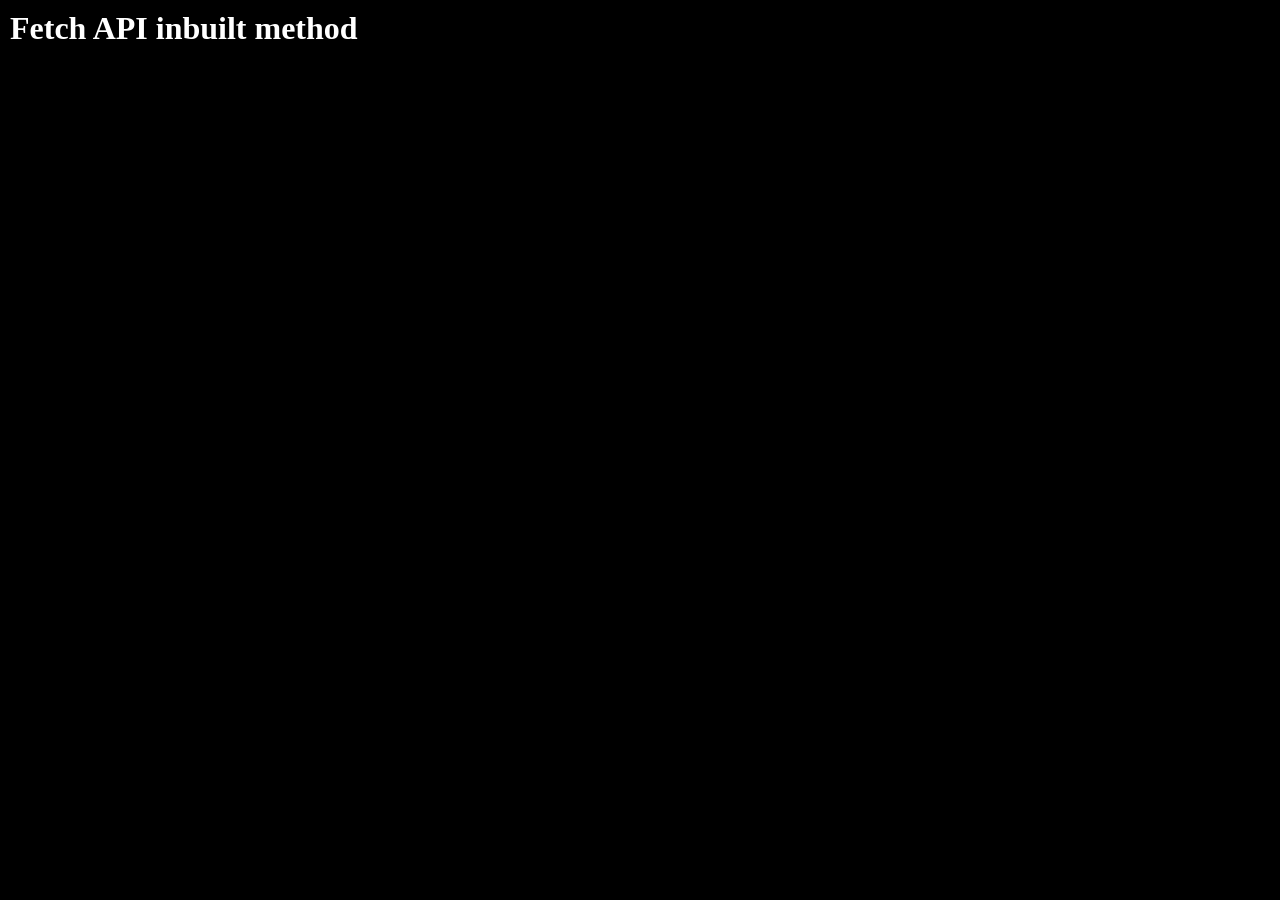
<file: 30 Days Coding/01. MERN Fullstack Development/08. Javascript Mastery/index.html>
<!doctype html>
<html lang="en">
  <head>
    <meta charset="UTF-8" />
    <meta name="viewport" content="width=device-width, initial-scale=1.0" />
    <title>Javascript Mastery</title>
    <link rel="stylesheet" href="style.css" />
  </head>
  <body>
    <h1 id="topic-title"></h1>
    <script>
      document.addEventListener("DOMContentLoaded", () => {
        console.log("DOM Content loaded successfully");
        const title = document.getElementById("topic-title");

        // title.textContent = "Starting with Javascript";
        // title.textContent = "Comments in Javascript";
        // title.textContent = "Variables in Javascript";
        // title.textContent = "Strict Mode in Javascript";
        // title.textContent = "Data Types in Javascript";
        // title.textContent = 'Type Conversion in Javascript';
        // title.textContent = "Operators in Javascript";
        // title.textContent = "Conditional Statements in Javascript"
        // title.textContent = "Looping in Javascript";
        // title.textContent = "Functions in Javascript";
        // title.textContent = 'Arrays in Javascript';
        // title.textContent = "Inbuilt Methods in Array";
        // title.textContent = 'For in and For of loop';
        // title.textContent = 'Multi-dimensional Array';
        // title.textContent = 'Spread and Rest Operator in Javascript';
        // title.textContent = "Array Destructuring in Javascript";
        // title.textContent = 'Objects in Javascript';
        // title.textContent = "Object Inside Arrays";
        // title.textContent = 'Destructuring with Objects'
        // title.textContent = "Function inside Function";
        // title.textContent = 'Lexical Scoping in Javascript'
        // title.textContent = 'Debugger in Javascript';
        // title.textContent = "Set in Javascript";
        //  title.textContent = "Maps in Javascript";
        //  title.textContent = 'This Keyword in Javascript'
        // title.textContent = 'New keyword in Javascript'
        // title.textContent = "Constructor in Javascript";
        // title.textContent = "Symbol type in Javascript";
        // title.textContent = 'Introduction to Recursion';
        // title.textContent = "Introduction to Asynchronous Programming";
        // title.textContent = "setTimeout Timer Function in Javascript";
        // title.textContent = "Callback function in Javascript";
        // title.textContent = "Callback Hell in Javascript";
        // title.textContent = "Promises in Javascript";
        // title.textContent = "Async and await function";
        // title.textContent = "setInterval Timer Function";
        // title.textContent = "call, bind and apply methods in Javascript"
        // title.textContent = "Property flags and descriptor in javascript";
        // title.textContent = 'Dunder proto in Javascript';
        // title.textContent = 'Object prototype in Javascript'
        // title.textContent = "Classes in Javascript";
        // title.textContent = "Classes inheritance in Javascript"
        // title.textContent = "Static Method in Classes of Javascript";
        // title.textContent = "Public and Private keywords of Classes";
        // title.textContent = "Try, catch and throw in Javascript";
        title.textContent = "Fetch API inbuilt method";
      });
    </script>
    <!-- <script src="./8.1 Starting with Javascript/program.js"></script> -->
    <!-- <script src="./8.2 Comments in Javascript/program.js"></script> -->
    <!-- <script src="./8.3 Variables in Javascript/program.js"></script> -->
    <!-- <script src="./8.4 Strict Mode in Javascript/program.js"></script> -->
    <!-- <script src="./8.5 Data Types in Javascript/program.js"></script> -->
    <!-- <script src="./8.6 Type Conversion in Javascript/program.js"></script> -->
    <!-- <script src="./8.7 Operators in Javascript/program.js"></script> -->
    <!-- <script src="./8.8 Conditional Statement in Javascript/program.js"></script> -->
    <!-- <script src="./8.9 Looping in Javascript/program.js"></script> -->
    <!-- <script src="./8.10 Functions in Javascript/program.js"></script> -->
    <!-- <script src="./8.11 Arrays in Javascript/program.js"></script> -->
    <!-- <script src="./8.12 Inbuilt methods in array/program.js"></script> -->
    <!-- <script src="./8.13 For in and For of loop/program.js"></script> -->
    <!-- <script src="./8.14 Multi dimensinal array/program.js"></script> -->
    <!-- <script src="./8.15 Spread and Rest Operator in Javascript/program.js"></script> -->
    <!-- <script src="./8.16 Array Destructuring in Javascript/program.js"></script> -->
    <!-- <script src="./8.17 Objects in Javascript/program.js"></script> -->
    <!-- <script src="./8.18 Object inside arrays/program.js"></script> -->
    <!-- <script src="./8.19 Destructuring with Objects/program.js"></script> -->
    <!-- <script src="./8.20 Function inside function/program.js"></script> -->
    <!-- <script src="./8.21 Lexical Scoping in Javascript/program.js"></script> -->
    <!-- <script src="./8.22 Debugger in Javascript/program.js"></script> -->
    <!-- <script src="./8.23 Sets in Javascript/program.js"></script> -->
    <!-- <script src="./8.24 Maps in Javascript/program.js"></script> -->
    <!-- <script src="./8.25 This keyword in Javascript/program.js"></script> -->
    <!-- <script src="./8.26 New keyword in Javascript/program.js"></script> -->
    <!-- <script src="./8.27 Constructor function in Javascript/program.js"></script> -->
    <!-- <script src="./8.28 Symbol type in Javascript/program.js"></script> -->
    <!-- <script src="./8.29 Introduction to Recursion/program.js "></script> -->
    <!-- <script src="./8.30 Intro to Asynchronous/program.js"></script> -->
    <!-- <script src="./8.31 setTimeout Timer Function/program.js"></script> -->
    <!-- <script src="./8.32 Callback functions in Javascript/program.js"></script> -->
    <!-- <script src="./8.33 Callback Hell in Javascript/"></script> -->
    <!-- <script src="./8.34 Promises in Javascript/program.js"></script> -->
    <!-- <script src="./8.35 Async and Await Function/program.js"></script> -->
    <!-- <script src="./8.36 interval timer function/program.js"></script> -->
    <!-- <script src="./8.37 call, bind and apply methods/program.js"></script> -->
    <!-- <script src="./8.38 Property flags and descriptor/program.js"></script> -->
    <!-- <script src="./8.39 Dunder proto in Javascript/program.js"></script> -->
    <!-- <script src="./8.40 Object prototype in Javascript/program.js"></script> -->
    <!-- <script src="./8.41 Classes in Javascript/program.js"></script> -->
    <!-- <script src="./8.42 Inheritance in Classes of Javascript/program.js"></script> -->
    <!-- <script src="./8.43 Static Method in Classes of Javascript/program.js"></script> -->
    <!-- <script src="./8.44 Public and Private keyword of Classes/program.js"></script> -->
    <!-- <script src="./8.45 try, catch and throw error in Javascript/program.js"></script> --> 
     <script src="./8.46 fetch API/program.js"></script>
  </body>
</html>
</file>
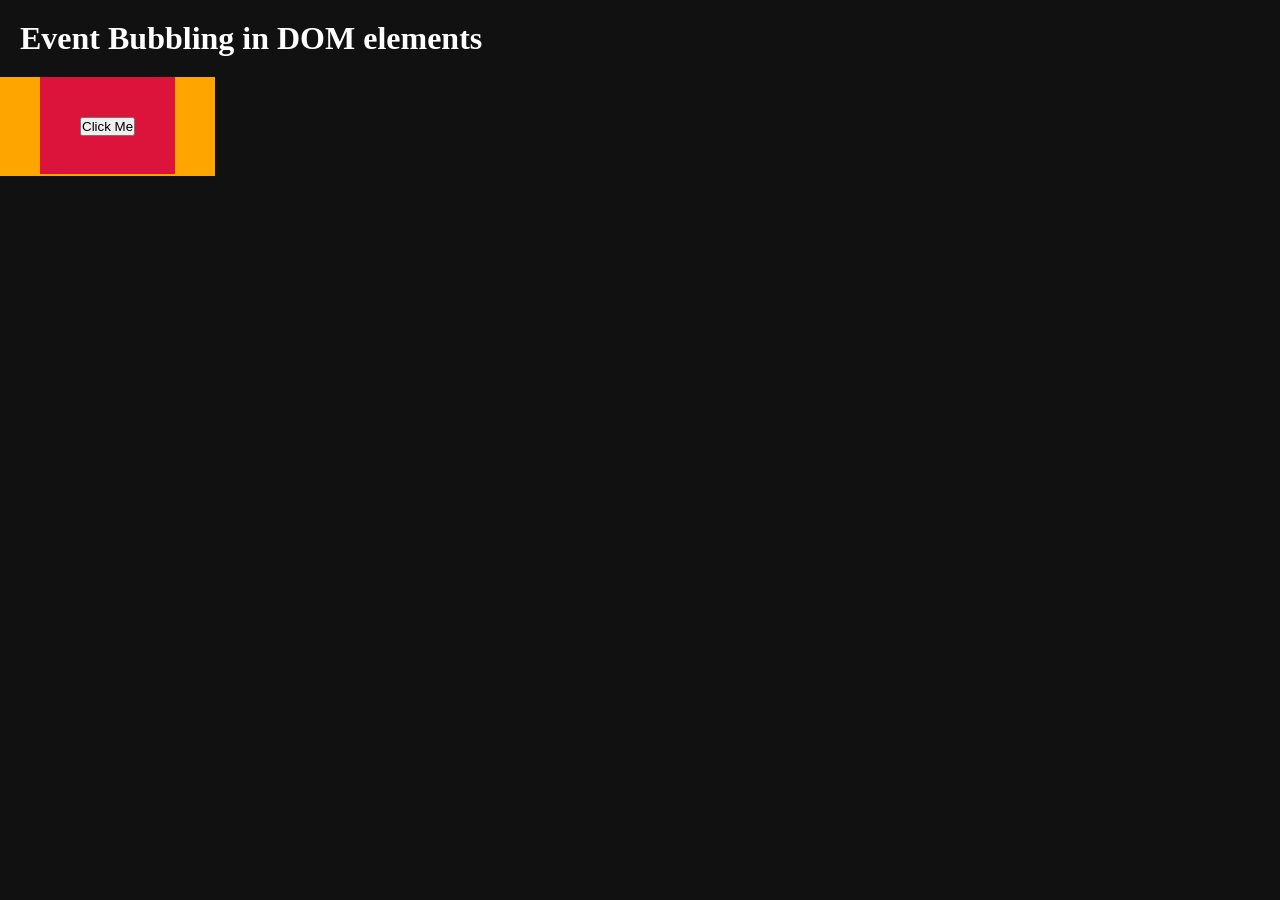
<file: 30 Days Coding/01. MERN Fullstack Development/09. Javascript DOM/index.html>
<!doctype html>
<html lang="en">
  <head>
    <meta charset="UTF-8" />
    <meta name="viewport" content="width=device-width, initial-scale=1.0" />
    <title>Javascript DOM</title>
    <!-- <link rel="stylesheet" href="./9.16 Introduction to Animations/style.css" /> -->
    <!-- <link rel="stylesheet" href="./9.17 onClick Method/style.css" /> -->
    <!-- <link
      rel="stylesheet"
      href="./9.18 mouse events of DOM element/style.css"
    /> -->
    <link rel="stylesheet" href="./9.22 Event bubbling of element/style.css">
    <style>
      html {
        box-sizing: border-box;
      }

      *,
      *::after,
      *::before {
        margin: 0;
        padding: 0;
        box-sizing: inherit;
      }

      body {
        background-color: #111;
        color: #fff;
      }

      h1 {
        padding: 20px;
      }

      .divs {
        padding: 2px;
        background-color: #5d92e1;
        margin: 1rem;
        font-size: 1rem;
      }
    </style>
  </head>
  <body>
    <h1 id="topic-title"></h1>

    <!--* HTML Elements for Selectors in DOM -->
    <!-- <div>
      <h2>Super Heroes</h2>
      <ul>
        <li class="dc">Superman</li>
        <li class="dc">Flash</li>
        <li>Aquaman</li>
        <li id="spiderman">Peter Parker</li>
        <li>Hulk</li>
      </ul>
    </div> -->

    <!--* HTML Elements for Introduction to DOM Traversal: Parents and Child Node -->
    <!-- <div class="wrapper">
      We are targeting this <span id="span-ele">span element</span> of the html
      element.
    </div> -->
    <!-- <div id="parent">
      Lorem ipsum dolor sit amet consectetur adipisicing elit. Accusamus sit veritatis voluptatum voluptate animi id, quis excepturi! Velit, officiis recusandae?
       This is my comment 
      <p>
        Lorem ipsum dolor sit amet consectetur adipisicing elit. Deleniti,
        voluptatem.
      </p>
      <p>
        Quaerat magnam odit iusto deleniti eaque esse quam blanditiis
        praesentium.
      </p>
      <p>Repudiandae rem quos optio iure culpa quidem, numquam alias ea.</p>
      <p>
        Dolorem possimus temporibus laborum nesciunt beatae tempore perspiciatis
        modi amet!
      </p>
      <p>
        Voluptate veritatis dolor ipsum distinctio, adipisci iure consequatur
        debitis quod.
      </p>
      <p>Ut sint, quas architecto quos repellat nam ipsum earum ex?</p>
    </div> -->

    <!--* HTML elements for siblings  -->
    <!-- <div class="divs" id="div-one">
      Lorem ipsum dolor sit amet consectetur adipisicing elit. Dolor ea quia
      aspernatur rerum nemo ex possimus amet, ipsam consequuntur molestiae, quod
      obcaecati quaerat quis est dicta tempora pariatur cum quos ab molestias
      culpa. Esse eos ipsa similique alias eligendi asperiores, reprehenderit
      cum? Laboriosam maxime quas commodi veniam eveniet accusantium officia
      quidem enim, odit doloribus perferendis sit asperiores velit perspiciatis
      nostrum!
    </div>
    <div class="divs" id="div-two">
      Asperiores eum quaerat reprehenderit atque ipsa fuga eligendi, recusandae
      voluptatibus eveniet sapiente nulla exercitationem facere id, tempore
      veritatis soluta aliquam sunt magni iste ut. Consequuntur reprehenderit
      autem quam inventore in, accusantium quibusdam odio totam tempore alias
      ullam non omnis quidem, molestias mollitia doloribus porro labore, neque
      nesciunt obcaecati vitae beatae odit minus saepe. Recusandae,
      necessitatibus provident enim iusto veritatis rerum!
    </div>
    <div class="divs" id="div-three">
      Nihil fugiat voluptate quo sit itaque, qui in sint doloribus libero
      pariatur facere rem asperiores deleniti incidunt commodi eum amet error
      ipsum aperiam, quibusdam beatae? Voluptatum distinctio cum dolor! Ad
      repellat esse modi rerum expedita. Labore est sapiente beatae qui mollitia
      alias molestias necessitatibus debitis explicabo eos omnis incidunt,
      reprehenderit dolor, porro, autem quaerat aperiam a ratione error
      obcaecati aut?
    </div> -->
    <!--* HTML element for appendChild property -->
    <!-- <ul>
    <h4>Best Batsman in the Today's Era</h4> 
      <ul id="cricketers">
        <li>Virat Kholi</li> 
        <li>Rohit Sharma</li>
        <li>Harry Brook</li> 
        <li>Darel Mitchel</li> 
        <li>Joe Root</li>
        <li>Steve Smith</li> 

      </ul>
   </ul> -->
    <!--* HTML elements for remove element  and replace element-->
    <!-- <ul>
      <h4>Vegetable list</h4>
      <li id="lady-finger">Lady Finger</li>
      <li id="potatato">Potatato</li>
      <li id="tomatato">Tomato</li>
      <li id="onion">Onion</li>
      <li id="spinach">Spinach</li>
    </ul> -->

    <!--* HTML elements for parentNode -->
    <!-- <div id="div-1" class="divs">Lorem ipsum dolor sit amet consectetur adipisicing elit. Id totam, odit aliquam harum ipsa alias perspiciatis. Voluptate numquam cupiditate culpa dolore cumque facere vero sed minima nulla, voluptas, error aliquam voluptates laborum ipsum est ratione odio laudantium tempora voluptatibus! Atque, enim? Commodi hic, quis molestias eligendi, excepturi assumenda velit tenetur aspernatur saepe architecto quam ullam odit sit voluptates recusandae deserunt odio tempore quas? Ad eveniet repudiandae ab hic, aut molestias excepturi fugit quasi illo a dolorum sapiente aspernatur beatae rerum autem odio modi, nostrum officiis minus ipsam fugiat exercitationem quae? Mollitia, sapiente quisquam, earum autem, perferendis eaque consectetur ex dicta itaque quo suscipit exercitationem architecto iusto porro nobis voluptates quos sed nesciunt possimus temporibus eos est voluptas? Eos aliquam pariatur recusandae doloribus, aspernatur vero totam veritatis harum, temporibus et ipsa. Dolorem facere modi illo praesentium quibusdam? Cum, velit voluptatibus quasi id tenetur ratione dolores non officiis sed molestiae molestias odit.</div> 
     <div id="div-2" class="divs">Lorem ipsum dolor sit amet consectetur adipisicing elit. Repellat quis obcaecati architecto perspiciatis praesentium culpa fuga consequatur odit, expedita error voluptates reiciendis animi numquam id dignissimos accusantium sequi sint, quos velit similique deserunt soluta unde. Debitis, sed saepe dignissimos temporibus laboriosam nostrum repellat quaerat commodi harum voluptas ex eaque doloribus aut quam unde. Distinctio voluptates nostrum aperiam vel quis recusandae cupiditate quibusdam atque dolor. Modi blanditiis quas nihil minima laboriosam praesentium voluptatem. Beatae accusamus doloremque laboriosam similique quae. Voluptas ipsam maxime in tempore pariatur ad ab dolorem consectetur laborum ut? Ad nemo impedit placeat delectus excepturi eos esse optio aut quia porro. Doloribus dolor rem repudiandae saepe assumenda perferendis sequi aperiam architecto consequuntur. Laborum numquam magni cupiditate deleniti obcaecati nostrum aut reprehenderit enim placeat voluptates eaque minima, aliquam, laudantium nesciunt! Nulla alias numquam fugit magni tempora ad nemo dolor accusamus dolorem culpa, dolorum placeat exercitationem id animi. Rerum sed repellat veritatis, at ratione officiis voluptas, consequuntur nobis dignissimos, iusto unde pariatur autem tempora molestias hic nisi eveniet excepturi ipsa explicabo id odio accusantium perferendis reiciendis ex. Dolor ad quas est sed minus quos unde eveniet, dolorem earum maxime incidunt, delectus natus autem facere rem necessitatibus, reprehenderit pariatur id consequatur ducimus.</div> -->

    <!-- <ul>
      <h4>Random Text</h4>
      <li id="li-one">Lorem ipsum dolor sit amet.</li>
      <li id="li-two">Saepe maxime magni dolorum quidem.</li>
      <li id="li-three">Et corrupti eligendi omnis officia.</li>
      <li id="li-four">Facere quos repellat commodi dignissimos?</li>
    </ul> -->

    <!--* HTML element for innerHTML and outerHTML -->
    <!-- <div id="greeting">
      <h3>Hello World!!!!</h3>
      <p>How's going your day</p>
    </div> -->

    <!--* HTML elements for innerText and textContent -->
    <!-- <div id="greeting">
      Hello, 
      <span style="display: none;">Secret</span> 
      World !
    </div> -->

    <!--* HTML elements for insertAdjacementElement -->
    <!-- <div id="box">
      <p>Original Paragraph</p>
    </div> -->

    <!--* style property of CSS  -->
    <!-- <div id="box">This box giving styling through javascript</div> -->

    <!--* attributes property of dom element -->
    <!-- <button id="btn" class="btn primary" data-item="1" disabled>Button</button> -->

    <!--* animations in javascript -->
    <!-- <div id="container">
      <div id="inside"></div>
    </div> -->
    <!-- <button onclick="moveBox()">Roll the Box</button> -->

    <!--* onClick method in Javascript -->
    <!-- <div class="wrapper">
      <div class="box" id="div"></div>
      <button onclick="changeColor()">Change Color</button>
    </div> -->
    <!--* mouse events -->
    <!-- <div class="wrapper">
      <div
        id="box"
        onmouseover="changeColorOnMOver(this)"
        onmouseout="changeColorOnMOut(this)"
        onmousedown="changeColorOnMDown(this)"
        onmouseup="changeColorOnMUp(this)"
      ></div>
      <div class="btn-actions">
        <button onclick="changeColorOnClick()">Click On Circle</button>
      </div>
    </div> -->
    <!--* event listeners -->
    <!-- <div class="wrapper">
      <div
        id="box"
      ></div>
      <div class="btn-actions">
        <button id="btn">Click On Circle</button>
      </div>
    </div> -->

    <!--* window location -->
    <!-- <div id="box"></div> 
    <button id="reload">Click Me to Reload</button> -->

    <!--* dialogs inbuilt methods -->
    <!-- <dialog id="myDialog">
      <p>Custom styled dialog content.</p> 
      <button id="closeBtn">Close</button> 
    </dialog> 
    <button id="openBtn">Open Modal</button> -->

    <!--* Event bubbling in Javascript -->
    <div class="box">
      <span>
        <button>Click Me</button>
      </span>
    </div>

    <script>
      document.addEventListener("DOMContentLoaded", () => {
        console.log("DOM Content Loaded Successfully loaded");
        const title = document.getElementById("topic-title");
        // title.textContent = 'Javascript DOM';
        // title.textContent = "Selectors in DOM";
        // title.textContent = "Introduction to DOM: Parent and Child Node";
        // title.textContent = 'Siblings in DOM'
        // title.textContent = 'Append Child in DOM';
        // title.textContent = 'Remove Child in DOM';
        // title.textContent = 'Replace Child in DOM Tree';
        // title.textContent = "Parent Node Property";
        // title.textContent = "More Siblings property of DOM";
        // title.textContent = "First and last Element";
        // title.textContent = "Inner and Outer HTML Element";
        // title.textContent = 'innerText and textContent property of element';
        // title.textContent = "insertAdjacentElement property of element";
        // title.textContent = "Styling property of DOM element";
        // title.textContent = "Attributes property of DOM element";
        // title.textContent = "Introduction to Animations";
        // title.textContent = "mouseOver and mouseOut method of DOM element";
        // title.textContent = "Window location object of Browser API";
        // title.textContent = "Inbuilt Dailog-Methods in Javascript";
        title.textContent = "Event Bubbling in DOM elements";
      });
    </script>
    <!-- <script src="./9.01 Introduction to DOM/program.js"></script> -->
    <!-- <script src="./9.02 Selectors in DOM/program.js"></script> -->
    <!-- <script src="./9.03 Introduction to DOM Traversal - Parents and Child node/program.js"></script> -->
    <!-- <script src="./9.04 Siblings in DOM/program.js"></script> -->
    <!-- <script src="./9.05 appendChild property/program.js"></script> -->
    <!-- <script src="./9.96 Remove Child from DOM Tree/program.js"></script> -->
    <!-- <script src="./9.07 Replace Child from DOM Tree/program.js"></script> -->
    <!-- <script src="./9.08 parentNode property  of document/program.js"></script> -->
    <!-- <script src="./9.09 More siblings property of DOM/program.js"></script> -->
    <!-- <script src="./9.10 First and last element/program.js"></script> -->
    <!-- <script src="./9.11 Inner and outer HTML property/program.js"></script> -->
    <!-- <script src="./9.12 innerText and textContent/program.js"></script> -->
    <!-- <script src="./9.13 insertAdjacentElement property/program.js"></script> -->
    <!-- <script src="./9.14 Styling property of element/program.js"></script> -->
    <!-- <script src="./9.15 Attributes property of element/program.js"></script> -->
    <!--! ./9.16 Introduction to Animations/program.js -->
    <!-- <script>
    const container = document.getElementById("container");

function moveBox() {
  let boxPosition = 0;
  let direction = 1;

  const box = document.getElementById("inside");

  const intervalId = setInterval(frame, 10);

  function frame() {

    boxPosition += direction;

    box.style.top = `${boxPosition}px`;
    box.style.left = `${boxPosition}px`;

    if (boxPosition === 350) {
      direction = -1;
    }

    if (boxPosition === 0 && direction === -1) {
      clearInterval(intervalId);
    }
  }
}
    </script> -->
    <!--! 9.17 onClick Method/program.js -->
    <!-- <script>
      function changeColor() {
        const box = document.getElementById("div");
        Here we know something new that browser convert default hexcode into rgb
        if (box.style.backgroundColor === "rgb(231, 84, 128)") {
          box.style.backgroundColor = "crimson";
        } else {
          box.style.backgroundColor = "rgb(231, 84, 128)";
        }
      }
    </script> -->
    <!--! 9.18 Mouse events of DOM element/program.js -->
    <!-- <script>
      
       ! onclick event: when click on mouse than onclock event triger by user
       
      function changeColorOnClick() {
        const box = document.getElementById("box");
        if (box.style.backgroundColor === "crimson") {
          box.style.backgroundColor = "orange";
        } else {
          box.style.backgroundColor = "crimson";
        }
      }
      
       ! mouseover event: Fires repeadetly every time the cursor moves over a child element inside the target.
       
      function changeColorOnMOver(div) {
        div.style.backgroundColor = "green";
      }

      
       ! mouseout event: Fires only once when entering the target element itself, ignoring child boundaries.
       
      function changeColorOnMOut(div) {
        div.style.backgroundColor = "orange";
      }

      
       ! mousedown event: Triggers immediately when a button is pushed down while the pointer is on the target element. It fires on each button pressed on a physical mouse. 
       

       function changeColorOnMDown(div) {
        div.style.backgroundColor = "teal"; 
       }

      ! mouseup event: Triggers when a pressed button is released while the ponter is on the target element. It fires whenever any button is released. 
       
       function changeColorOnMUp(div) {
        div.style.backgroundColor = "#E75480"
       }
    </script> -->
    <!-- <script src="./9.19 Introduction to event listeners/program.js"></script> -->
    <!-- <script src="./9.20 Window location object/program.js"></script> -->
    <!-- <script src="./9.21 Popups in Javascript/program.js"></script> -->
    <script src="./9.22 Event bubbling of element/program.js"></script>
  </body>
</html>
</file>
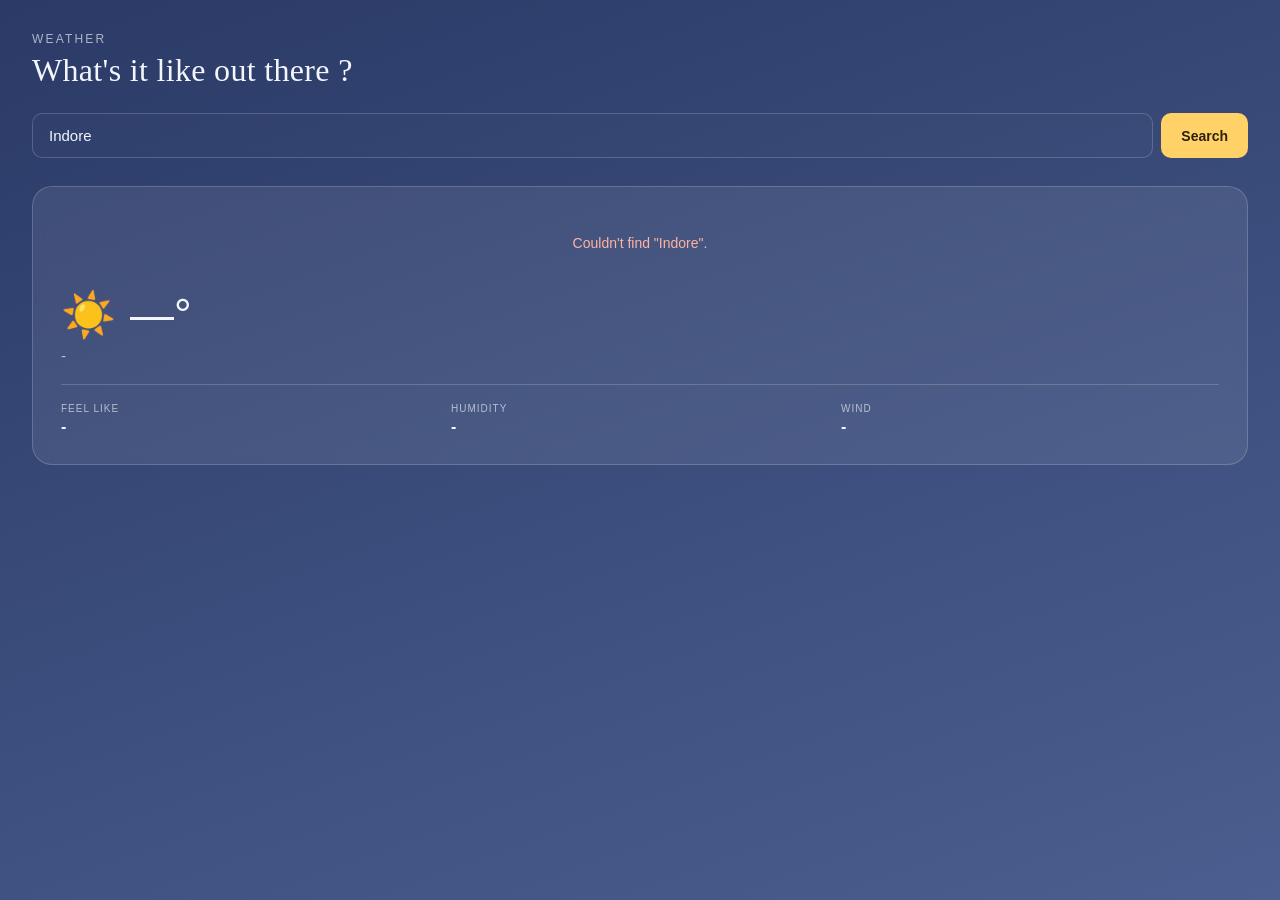
<file: 30 Days Coding/01. MERN Fullstack Development/06. Javascript Quick Introduction/02. Basic Weather App in Javascript/index.html>
<!doctype html>
<html lang="en">
  <head>
    <meta charset="UTF-8" />
    <meta name="viewport" content="width=device-width, initial-scale=1.0" />
    <title>Weather Application</title>
    <link rel="stylesheet" href="style.css">
  </head>
  <body>
    <div class="app">
      <div class="eyebrow">Weather</div>
      <h1>What's it like out there ?</h1>
      <form id="searchForm">
        <input
          type="text"
          id="cityInput"
          placeholder="Search a city..."
          autocomplete="off"
        />
        <button type="submit" id="searchBtn">Search</button>
      </form>
      <div class="card">
        <div class="status" id="status">Try, New York, Tokyo, or your City</div>
        <div class="current" id="current">
          <div class="current-top">
            <div>
              <div class="place" id="place">-</div>
              <div class="sub-place" id="placeSub">-</div>
            </div>
          </div>
        </div>
        <div class="temp-row">
          <div class="icon" id="icon">☀️</div>
          <div class="icon" id="icon">—°</div>
        </div>
        <div class="condition" id="condition">-</div>
        <div class="stats">
          <div>
            <div class="stat-label">Feel like</div>
            <div class="stat-value" id="feelLike">-</div>
          </div>
          <div>
            <div class="stat-label">Humidity</div>
            <div class="stat-value" id="humidity">-</div>
          </div>
          <div>
            <div class="stat-label">Wind</div>
            <div class="stat-value" id="wind">-</div>
          </div>
        </div>
        <div class="forecast" id="forecast"></div>
      </div>
    </div>
  </body>
  <script src="script.js"></script>
</html>
</file>
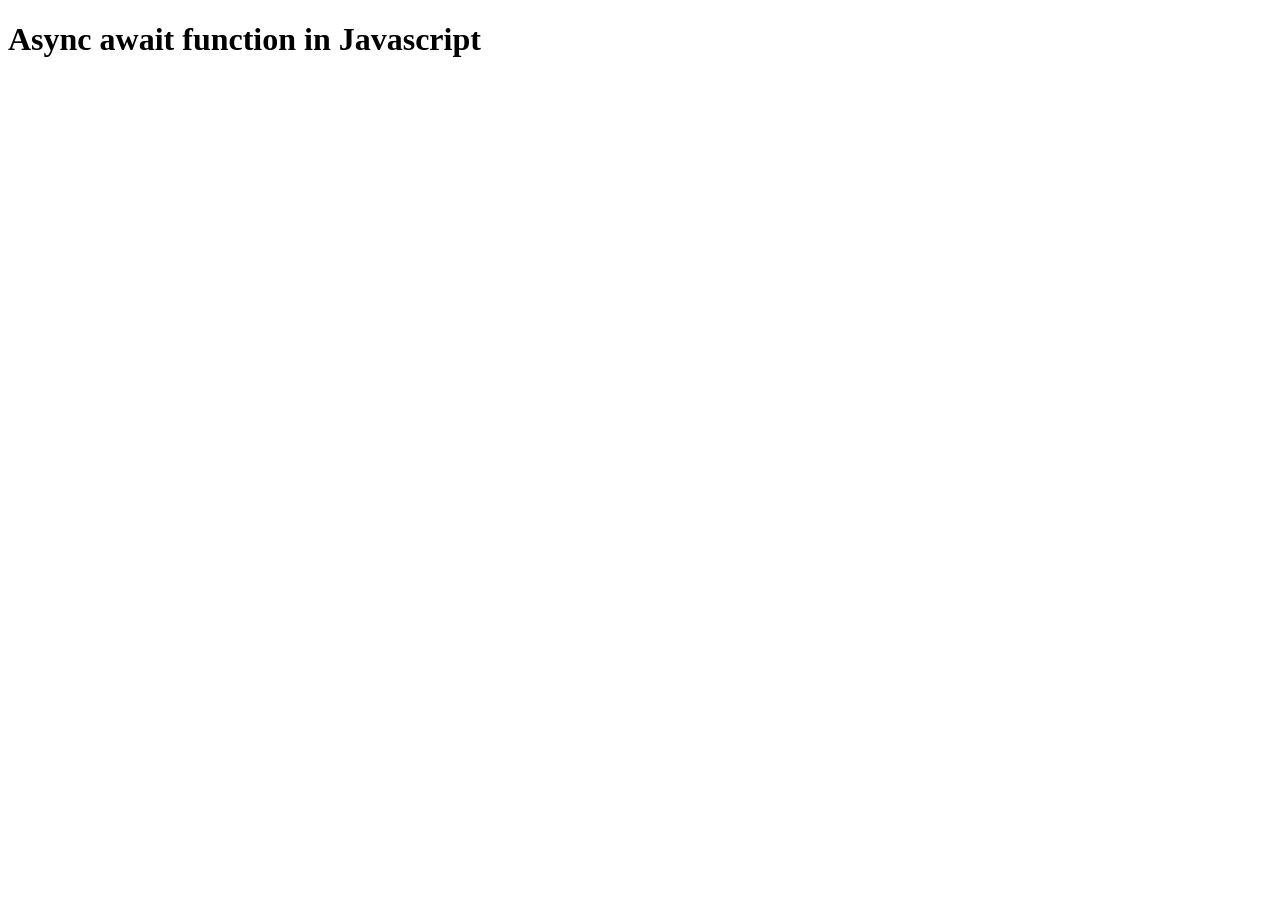
<file: 30 Days Coding/01. MERN Fullstack Development/06. Javascript Quick Introduction/03. Async-await in javascript/index.html>
<!doctype html>
<html lang="en">
  <head>
    <meta charset="UTF-8" />
    <meta name="viewport" content="width=device-width, initial-scale=1.0" />
    <title>Async Await function in Javascript</title>
  </head>
  <body>
    <h1>Async await function in Javascript</h1>
  </body>
  <script src="program.js"></script>
</html>
</file>
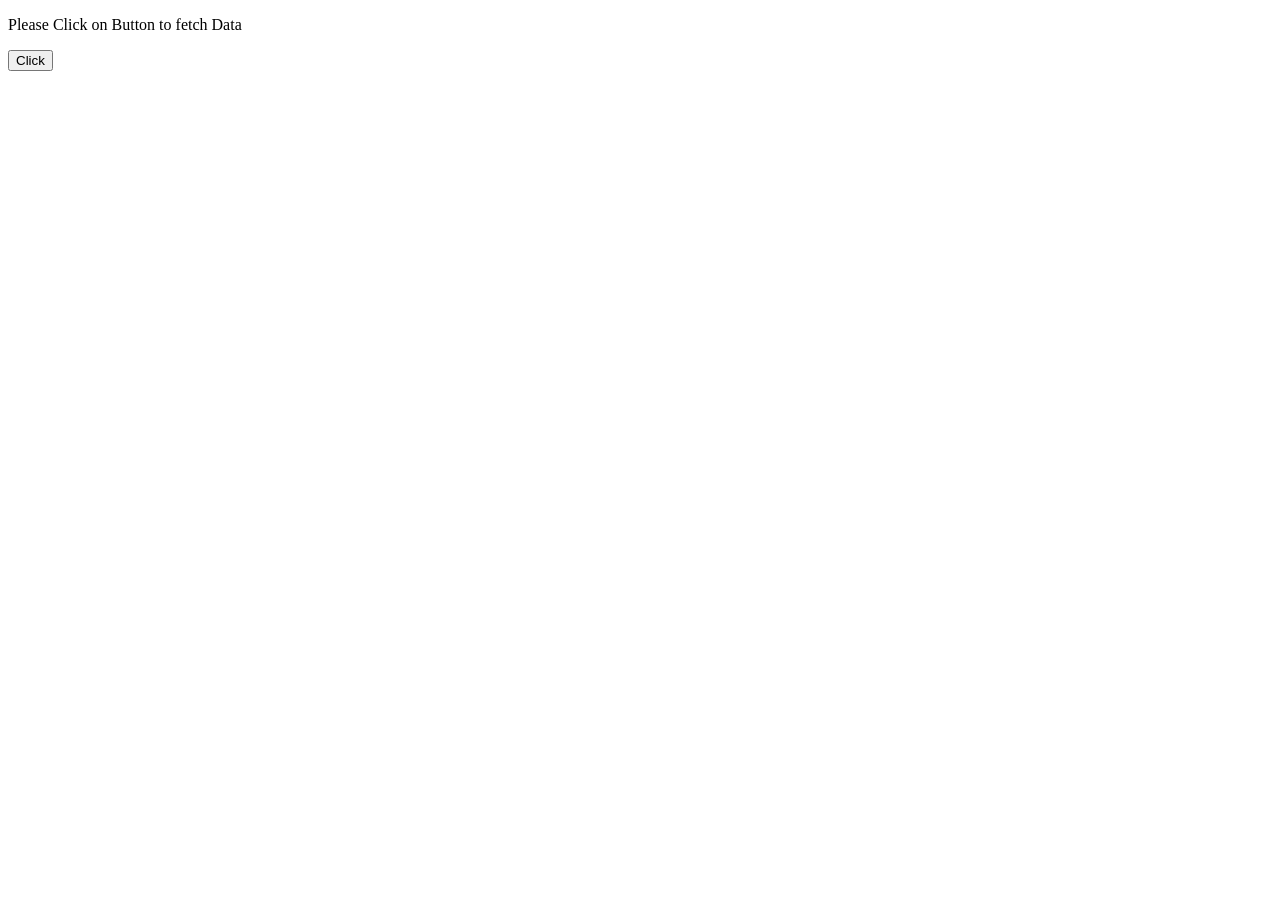
<file: 30 Days Coding/01. MERN Fullstack Development/06. Javascript Quick Introduction/07. Conditional Rendering in javascript/index.html>
<!DOCTYPE html>
 <html lang="en">
 <head>
    <meta charset="UTF-8">
    <meta name="viewport" content="width=device-width, initial-scale=1.0">
    <title>Conditional Rendering jn Javascript</title>
 </head>
 <body>
     <p id="renderBox">Please Click on Button to fetch Data</p> 
     <button id="btn">Click</button>
 </body>
 <script src="script.js"></script>
 </html>
</file>
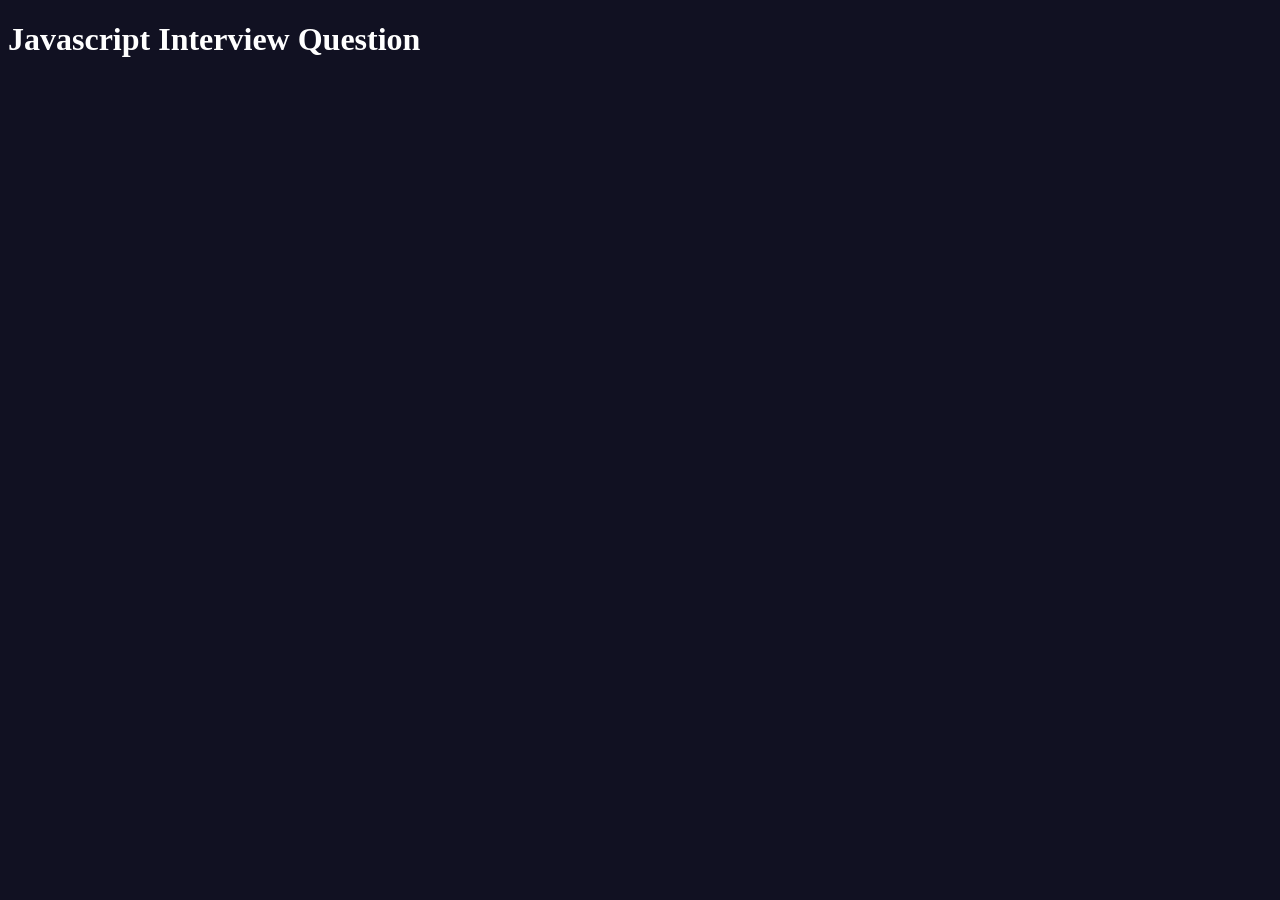
<file: 30 Days Coding/01. MERN Fullstack Development/Interview Section/01. Javascript Interview Questions/index.html>
<!DOCTYPE html>
<html lang="en">
<head>
    <meta charset="UTF-8">
    <meta name="viewport" content="width=device-width, initial-scale=1.0">
    <title>Javascript Interview Question</title>
    <style>
        body {
            background-color: #112;
            color: #fff;
        }
    </style>
</head>
<body>
    <h1>Javascript Interview Question</h1>
    <script src="./program.js">
    </script>
</body>
</html>
</file>
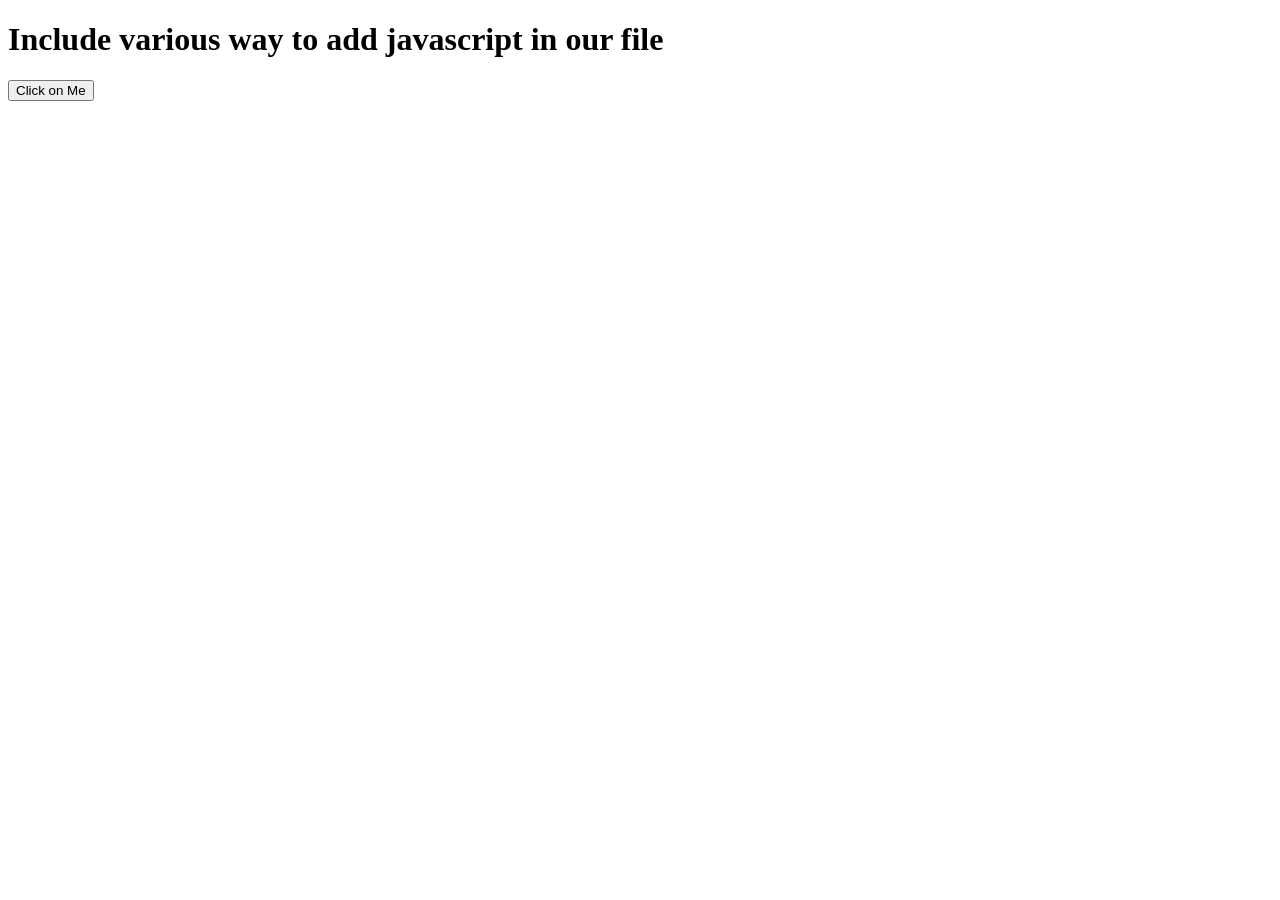
<file: 30 Days Coding/01. MERN Fullstack Development/07. Javascript for Beginners/01. Intro to Basics, Variables and Data types/1.2 Include Javascript file in html/index.html>
<!doctype html>
<html lang="en">
  <head>
    <meta charset="UTF-8" />
    <meta name="viewport" content="width=device-width, initial-scale=1.0" />
    <title>Various way to include js file</title>
    <!--* We can add the javascript in our head tag and write javascript with the help of script tag -->
    <script>
      console.log("Hello from HTML Document");
      // - But here flaw, is that Javascript block HTML document to render because it's nature is blocking  so it's block html upto js executed completely.
      // - To use javascript in head tag we have to use attribute so first html load than js start running and executing
    </script>
  </head>
  <body>
    <h1>Include various way to add javascript in our file</h1>
    <!--* We can use javascript inline also to html elements -->
    <button onclick="alert('Opening the alert dialog box')">Click on Me</button>

    <!--! Best way to add Javascript at the last when all the HTML element rendered -->
    <script>
      console.log("Hello from body tag"); // Adding script at the last in our body tag is best practice which allows to render all html elements.
    </script>
    <!--* We can add the external javascript also with src attribute -->
    <script src="script.js"></script>
  </body>
</html>
</file>
<file: 30 Days Coding/01. MERN Fullstack Development/08. Javascript Mastery/style.css>
html{
  box-sizing: border-box;
}

*, *::after, *::before {
    margin: 0;
    padding: 0;
    box-sizing: inherit;
}

body{
    background-color: black;
    color: #fff;
}

h1 {
    padding: 10px;
}
</file>
<file: 30 Days Coding/01. MERN Fullstack Development/09. Javascript DOM/9.16 Introduction to Animations/style.css>
#container {
    width: 400px;
    height: 400px;
    border: 2px solid sienna;
    background-color: #ff11f1;
    position: relative;
} 

#container div {
    position: absolute;
    border-radius: 50%;
    width:80px;
    height:80px;
    background-color: #1abaff;
    border: 2px solid #147666;
}
</file>
<file: 30 Days Coding/01. MERN Fullstack Development/09. Javascript DOM/9.17 onClick Method/style.css>
.wrapper {
  max-height: 80vh;
  display: flex;
  flex-direction: column;
  justify-content: center;
  align-items: center;
 

}

.box {
  width: 300px;
  height: 300px;
  background-color: crimson;
  border: 2px solid #fff;
  margin: auto;
  border-radius: 100% ;
  margin-bottom: 2rem;
} 

.wrapper button {
   padding: 0.9rem;
   border-radius: 5px;
  cursor: pointer;
}
</file>
<file: 30 Days Coding/01. MERN Fullstack Development/09. Javascript DOM/9.18 mouse events of DOM element/style.css>
.wrapper {
  width: 100%;
  padding: 2rem;
  display: flex;
  justify-content: center;
  align-items: center;
  flex-direction: column;
  gap: 2rem;
}

.wrapper .btn-actions button {
  padding: 5px;
  border-radius: 5px;
  cursor: pointer;
}

.wrapper #box {
  width: 200px;
  height: 200px;
  background-color: orange;
  border: 1px solid #fff;
  border-radius: 100%;
}
</file>
<file: 30 Days Coding/01. MERN Fullstack Development/09. Javascript DOM/9.22 Event bubbling of element/style.css>
.box {
    padding: 40px; 
    background-color: orange;
    width: max-content;
}

.box span {
    padding: 40px;
    background-color: crimson;
    width: max-content;
}
</file>
<file: 30 Days Coding/01. MERN Fullstack Development/06. Javascript Quick Introduction/02. Basic Weather App in Javascript/style.css>
:root {
  --sky-top: #2b3a67;
  --sky-bottom: #4a5f8f;
  --accent: #ffd166;
  --card-bg: rgba(255, 255, 255, 0.08);
  --card-border: rgba(255, 255, 255, 0.18);
  --text: #f4f6fb;
  --text-dim: rgba(244, 246, 251, 0.65);
  --font-display: "Georgia", "Times New Roman", serif;
  --font-body: -apply-system, BlinkMacSystemFont, "Segoe UI", sans-serif;
}

html {
  box-sizing: border-box;
}
*,
*::after,
*::before {
  padding: 0;
  margin: 0;
  box-sizing: inherit;
}

body {
  padding: 2rem;
  min-height: 100vh;
  font-family: var(--font-body);
  background-image: linear-gradient(160deg, var(--sky-top), var(--sky-bottom));
  color: var(--text);
  display: flex;
  align-items: flex-start;
  justify-content: center;
  padding: 48px, 20px;
  transition: background 0.8s ease;
  position: relative;
  overflow-x: hidden;
}

.app {
  width: 100%;
  height: 460px;
  position: relative;
  z-index: 2;
}

.eyebrow {
  font-size: 12px;
  letter-spacing: 0.18em;
  text-transform: uppercase;
  color: var(--text-dim);
  margin-bottom: 6px;
}

h1 {
  font-family: var(--font-display);
  font-weight: 400;
  font-size: 32px;
  margin: 0 0 24px 0;
  letter-spacing: 0.01em;
}

form {
  display: flex;
  gap: 8px;
  margin-bottom: 28px;
}

input[type="text"] {
  flex: 1;
  padding: 13px 16px;
  border-radius: 10px;
  border: 1px solid var(--card-border);
  background-color: rgba(255, 255, 255, 0.01);
  color: var(--text);
  font-size: 15px;
  font-family: var(--font-body);
  outline: none;
}

input[type="text"]::placeholder {
  color: var(--text-dim);
}

input[type="text"]:focus {
  border-color: var(--accent);
}

button {
  padding: 13px 20px;
  border-radius: 10px;
  border: none;
  background-color: var(--accent);
  color: #2b2110;
  font-weight: 600;
  font-size: 14px;
  cursor: pointer;
  font-family: var(--font-body);
}

button:focus-visible,
input:focus-visible {
  outline: 2px solid var(--accent);
  outline-offset: 2px;
}

button:hover {
  filter: brightness(1.05);
}

button:disabled {
  opacity: 0.6;
  cursor: default;
}

.card {
  background: var(--card-bg);
  border: 1px solid var(--card-border);
  border-radius: 20px;
  padding: 28px;
  backdrop-filter: blur(6px);
  min-height: 120px;
}

.status {
  color: var(--text-dim);
  font-size: 14px;
  text-align: center;
  padding: 20px 0;
}

.status.error {
  color: #ffb4a2;
}

.current {
  display: none;
}

.current.show {
  display: block;
}

.current-top {
  display: flex;
  align-items: center;
  justify-content: space-between;
  margin-bottom: 4px;
}

.place {
  font-family: var(--font-display);
  font-size: 20px;
}

.place-sub {
  font-size: 12px;
  color: var(--text-dim);
  margin-top: 2px;
}

.temp {
  font-family: var(--font-display);
  font-size: 68px;
  line-height: 1;
}

.temp-row {
  display: flex;
  align-items: baseline;
  gap: 14px;
  margin: 18px 0 6px 0;
}

.icon {
  font-size: 44px;
}

.condition {
  font-size: 15px;
  color: var(--text-dim);
  margin-bottom: 20px;
}

.stats {
  display: grid;
  grid-template-columns: repeat(3, 1fr);
  gap: 12px;
  padding-top: 18px;
  border-top: 1px solid var(--card-border);
}

.stat-label {
  font-size: 10px;
  letter-spacing: 0.1em;
  text-transform: uppercase;
  color: var(--text-dim);
  margin-bottom: 4px;
}

.stat-value {
  font-size: 16px;
  font-weight: 600;
}

.forecast {
  margin-top: 18px;
  display: none;
  grid-template-columns: repeat(5, 1fr);
  gap: 6;
}

.forecast.show {
  display: grid;
}

.day {
  text-align: center;
  background: rgba(255, 255, 255, 0.06);
  border-radius: 12px;
  padding: 10px 4px;
}

.day-name {
  font-size: 11px;
  color: var(--text-dim);
  margin-bottom: 6px;
}

.day.icon {
  font-size: 20px;
  margin-bottom: 6px;
}

.day.temps {
  font-size: 12px;
}

.day.max {
  font-weight: 600;
}

.day-min {
  color: var(--text-dim);
}

@media (prefers-reduced-motion: no-preference) {
  .card {
    animation: rise 0.5s ease;
  }
}

@keyframes rise { 
    from {
        opacity: 0; 
        transform:translateY(10px);
    } 

    to {
        opacity:1; 
        transform:translateY(0)
    }

    
}
</file>
